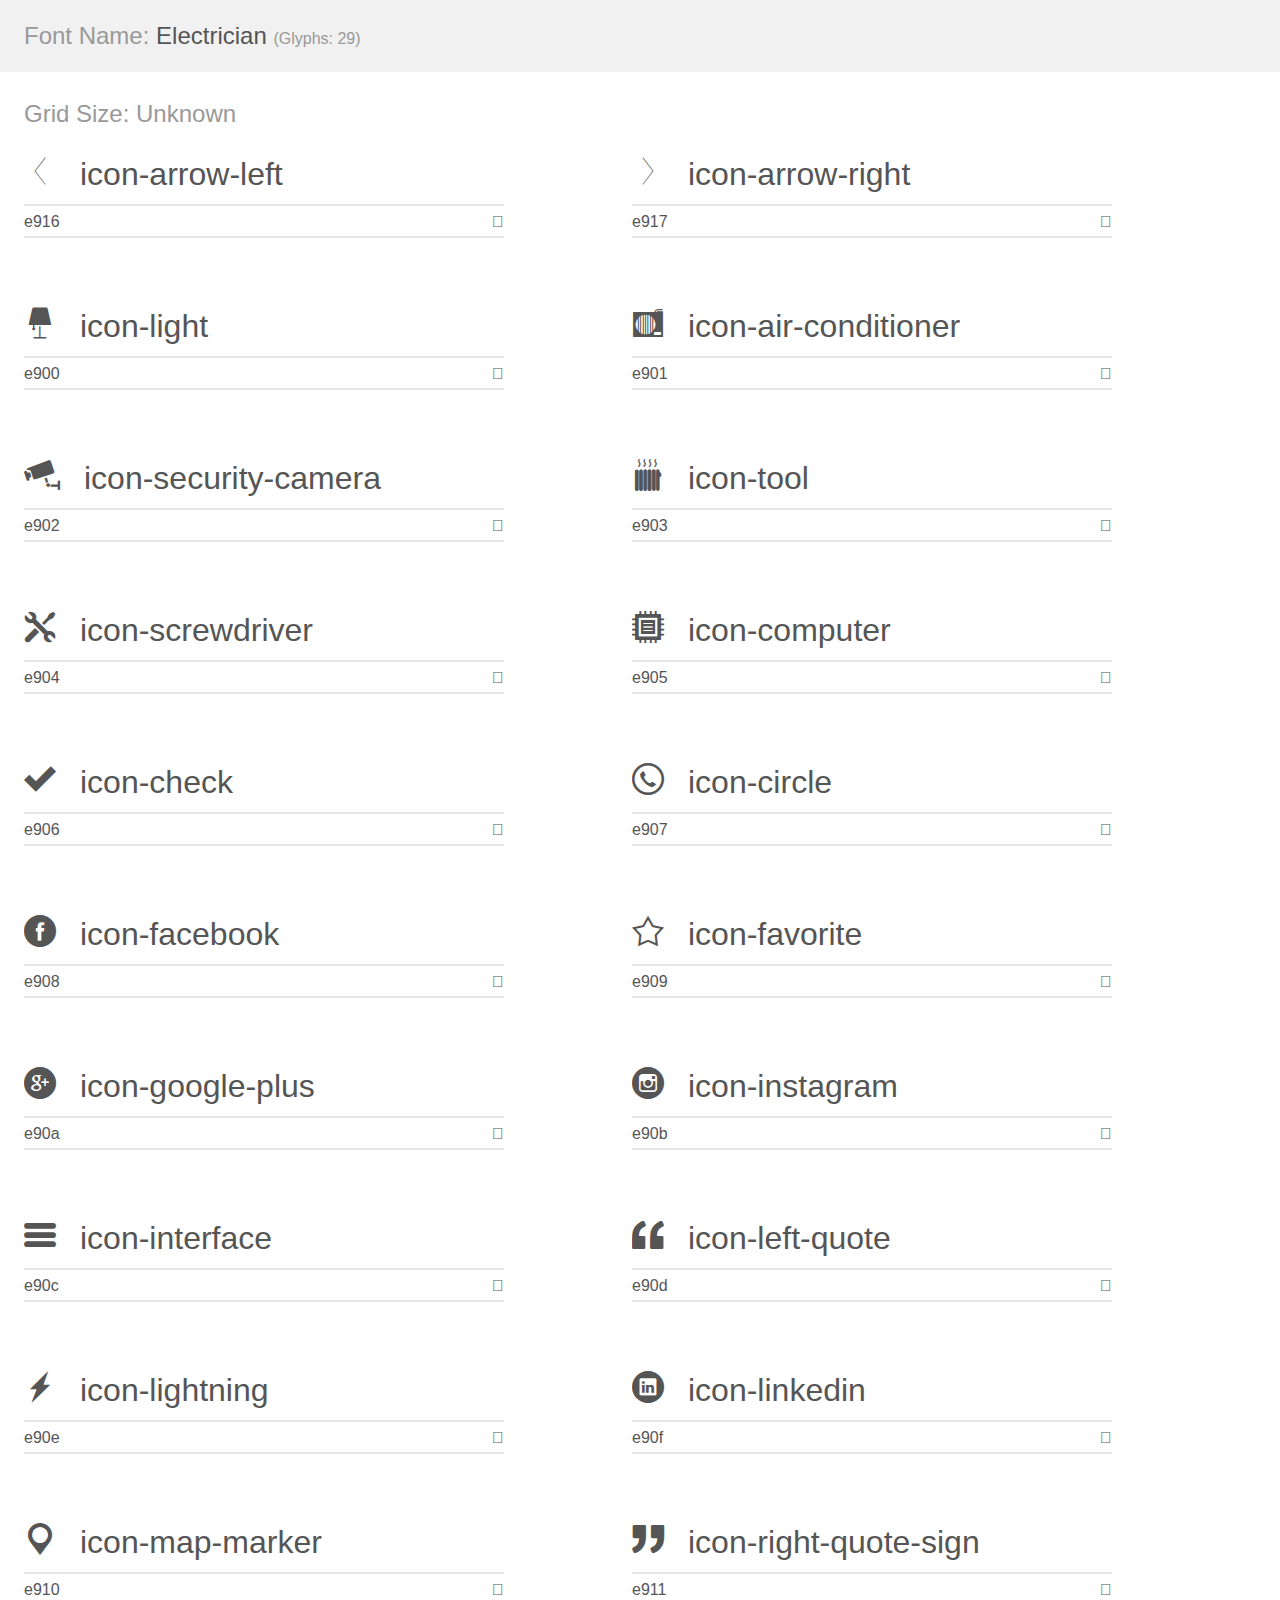
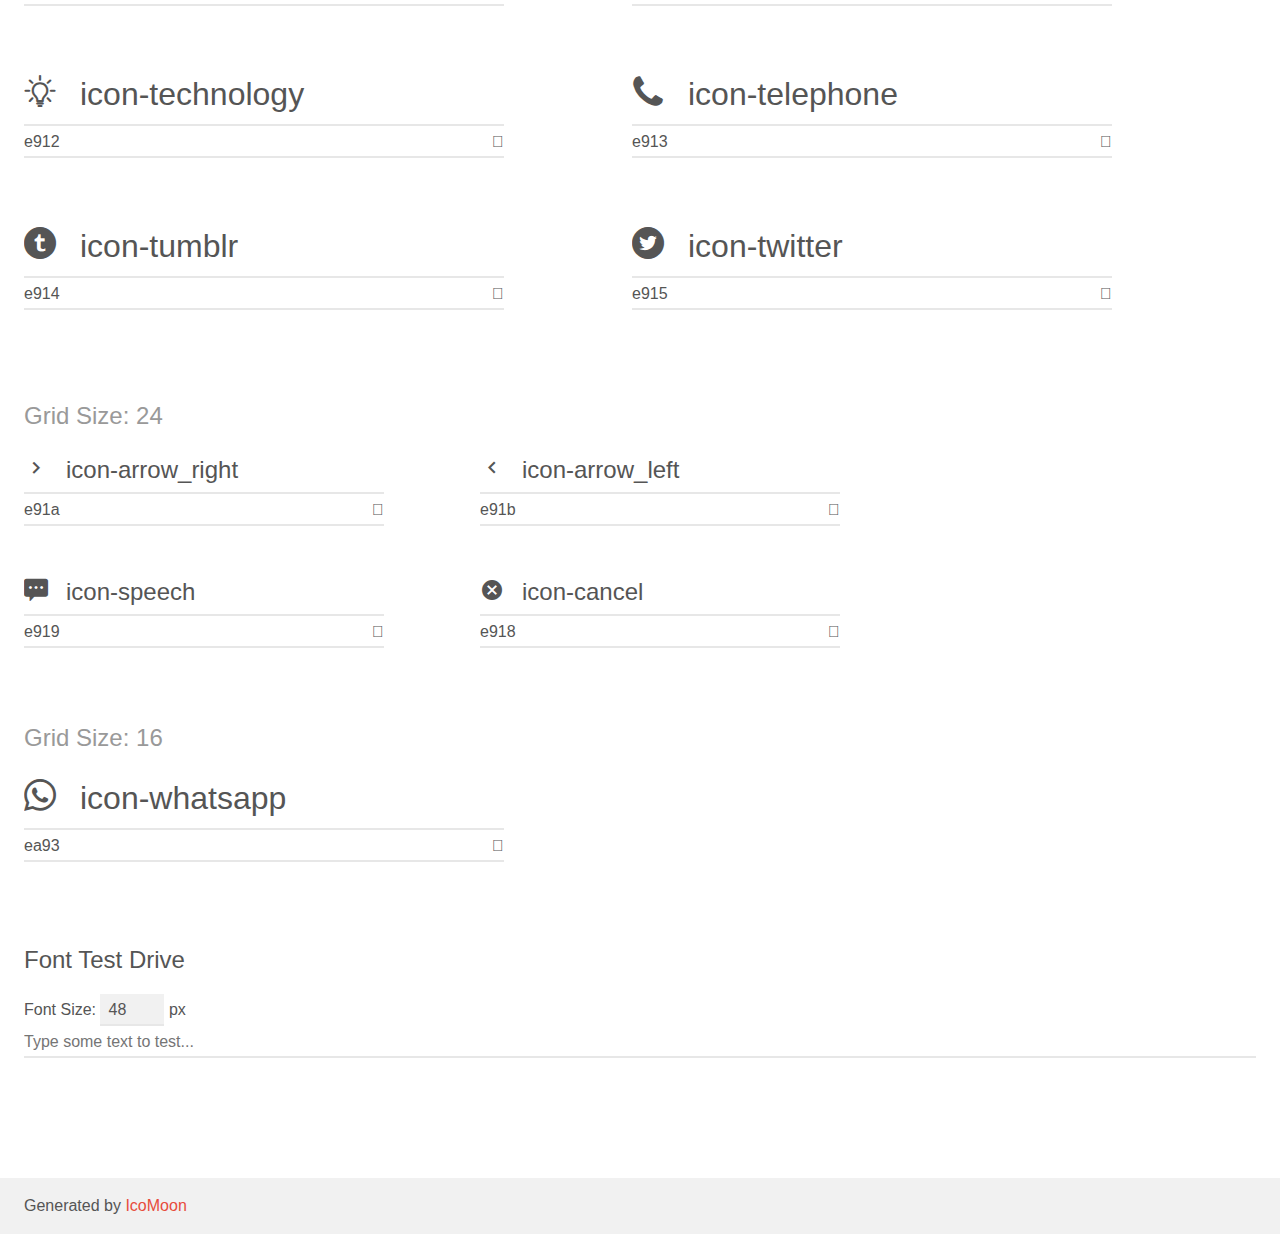
<file: httpdocs/iconfont/demo.html>
<!doctype html>
<html>
<head>
    <meta charset="utf-8">
    <title>IcoMoon Demo</title>
    <meta name="description" content="An Icon Font Generated By IcoMoon.io">
    <meta name="viewport" content="width=device-width, initial-scale=1">
    <link rel="stylesheet" href="demo-files/demo.css">
    <link rel="stylesheet" href="style.css"></head>
<body>
    <div class="bgc1 clearfix">
        <h1 class="mhmm mvm"><span class="fgc1">Font Name:</span> Electrician <small class="fgc1">(Glyphs:&nbsp;29)</small></h1>
    </div>
    <div class="clearfix mhl ptl">
        <h1 class="mvm mtn fgc1">Grid Size: Unknown</h1>
        <div class="glyph fs1">
            <div class="clearfix bshadow0 pbs">
                <span class="icon icon-arrow-left">
                
                </span>
                <span class="mls"> icon-arrow-left</span>
            </div>
            <fieldset class="fs0 size1of1 clearfix hidden-false">
                <input type="text" readonly value="e916" class="unit size1of2" />
                <input type="text" maxlength="1" readonly value="&#xe916;" class="unitRight size1of2 talign-right" />
            </fieldset>
            <div class="fs0 bshadow0 clearfix hidden-true">
                <span class="unit pvs fgc1">liga: </span>
                <input type="text" readonly value="" class="liga unitRight" />
            </div>
        </div>
        <div class="glyph fs1">
            <div class="clearfix bshadow0 pbs">
                <span class="icon icon-arrow-right">
                
                </span>
                <span class="mls"> icon-arrow-right</span>
            </div>
            <fieldset class="fs0 size1of1 clearfix hidden-false">
                <input type="text" readonly value="e917" class="unit size1of2" />
                <input type="text" maxlength="1" readonly value="&#xe917;" class="unitRight size1of2 talign-right" />
            </fieldset>
            <div class="fs0 bshadow0 clearfix hidden-true">
                <span class="unit pvs fgc1">liga: </span>
                <input type="text" readonly value="" class="liga unitRight" />
            </div>
        </div>
        <div class="glyph fs1">
            <div class="clearfix bshadow0 pbs">
                <span class="icon icon-light">
                
                </span>
                <span class="mls"> icon-light</span>
            </div>
            <fieldset class="fs0 size1of1 clearfix hidden-false">
                <input type="text" readonly value="e900" class="unit size1of2" />
                <input type="text" maxlength="1" readonly value="&#xe900;" class="unitRight size1of2 talign-right" />
            </fieldset>
            <div class="fs0 bshadow0 clearfix hidden-true">
                <span class="unit pvs fgc1">liga: </span>
                <input type="text" readonly value="" class="liga unitRight" />
            </div>
        </div>
        <div class="glyph fs1">
            <div class="clearfix bshadow0 pbs">
                <span class="icon icon-air-conditioner">
                
                </span>
                <span class="mls"> icon-air-conditioner</span>
            </div>
            <fieldset class="fs0 size1of1 clearfix hidden-false">
                <input type="text" readonly value="e901" class="unit size1of2" />
                <input type="text" maxlength="1" readonly value="&#xe901;" class="unitRight size1of2 talign-right" />
            </fieldset>
            <div class="fs0 bshadow0 clearfix hidden-true">
                <span class="unit pvs fgc1">liga: </span>
                <input type="text" readonly value="" class="liga unitRight" />
            </div>
        </div>
        <div class="glyph fs1">
            <div class="clearfix bshadow0 pbs">
                <span class="icon icon-security-camera">
                
                </span>
                <span class="mls"> icon-security-camera</span>
            </div>
            <fieldset class="fs0 size1of1 clearfix hidden-false">
                <input type="text" readonly value="e902" class="unit size1of2" />
                <input type="text" maxlength="1" readonly value="&#xe902;" class="unitRight size1of2 talign-right" />
            </fieldset>
            <div class="fs0 bshadow0 clearfix hidden-true">
                <span class="unit pvs fgc1">liga: </span>
                <input type="text" readonly value="" class="liga unitRight" />
            </div>
        </div>
        <div class="glyph fs1">
            <div class="clearfix bshadow0 pbs">
                <span class="icon icon-tool">
                
                </span>
                <span class="mls"> icon-tool</span>
            </div>
            <fieldset class="fs0 size1of1 clearfix hidden-false">
                <input type="text" readonly value="e903" class="unit size1of2" />
                <input type="text" maxlength="1" readonly value="&#xe903;" class="unitRight size1of2 talign-right" />
            </fieldset>
            <div class="fs0 bshadow0 clearfix hidden-true">
                <span class="unit pvs fgc1">liga: </span>
                <input type="text" readonly value="" class="liga unitRight" />
            </div>
        </div>
        <div class="glyph fs1">
            <div class="clearfix bshadow0 pbs">
                <span class="icon icon-screwdriver">
                
                </span>
                <span class="mls"> icon-screwdriver</span>
            </div>
            <fieldset class="fs0 size1of1 clearfix hidden-false">
                <input type="text" readonly value="e904" class="unit size1of2" />
                <input type="text" maxlength="1" readonly value="&#xe904;" class="unitRight size1of2 talign-right" />
            </fieldset>
            <div class="fs0 bshadow0 clearfix hidden-true">
                <span class="unit pvs fgc1">liga: </span>
                <input type="text" readonly value="" class="liga unitRight" />
            </div>
        </div>
        <div class="glyph fs1">
            <div class="clearfix bshadow0 pbs">
                <span class="icon icon-computer">
                
                </span>
                <span class="mls"> icon-computer</span>
            </div>
            <fieldset class="fs0 size1of1 clearfix hidden-false">
                <input type="text" readonly value="e905" class="unit size1of2" />
                <input type="text" maxlength="1" readonly value="&#xe905;" class="unitRight size1of2 talign-right" />
            </fieldset>
            <div class="fs0 bshadow0 clearfix hidden-true">
                <span class="unit pvs fgc1">liga: </span>
                <input type="text" readonly value="" class="liga unitRight" />
            </div>
        </div>
        <div class="glyph fs1">
            <div class="clearfix bshadow0 pbs">
                <span class="icon icon-check">
                
                </span>
                <span class="mls"> icon-check</span>
            </div>
            <fieldset class="fs0 size1of1 clearfix hidden-false">
                <input type="text" readonly value="e906" class="unit size1of2" />
                <input type="text" maxlength="1" readonly value="&#xe906;" class="unitRight size1of2 talign-right" />
            </fieldset>
            <div class="fs0 bshadow0 clearfix hidden-true">
                <span class="unit pvs fgc1">liga: </span>
                <input type="text" readonly value="" class="liga unitRight" />
            </div>
        </div>
        <div class="glyph fs1">
            <div class="clearfix bshadow0 pbs">
                <span class="icon icon-circle">
                
                </span>
                <span class="mls"> icon-circle</span>
            </div>
            <fieldset class="fs0 size1of1 clearfix hidden-false">
                <input type="text" readonly value="e907" class="unit size1of2" />
                <input type="text" maxlength="1" readonly value="&#xe907;" class="unitRight size1of2 talign-right" />
            </fieldset>
            <div class="fs0 bshadow0 clearfix hidden-true">
                <span class="unit pvs fgc1">liga: </span>
                <input type="text" readonly value="" class="liga unitRight" />
            </div>
        </div>
        <div class="glyph fs1">
            <div class="clearfix bshadow0 pbs">
                <span class="icon icon-facebook">
                
                </span>
                <span class="mls"> icon-facebook</span>
            </div>
            <fieldset class="fs0 size1of1 clearfix hidden-false">
                <input type="text" readonly value="e908" class="unit size1of2" />
                <input type="text" maxlength="1" readonly value="&#xe908;" class="unitRight size1of2 talign-right" />
            </fieldset>
            <div class="fs0 bshadow0 clearfix hidden-true">
                <span class="unit pvs fgc1">liga: </span>
                <input type="text" readonly value="" class="liga unitRight" />
            </div>
        </div>
        <div class="glyph fs1">
            <div class="clearfix bshadow0 pbs">
                <span class="icon icon-favorite">
                
                </span>
                <span class="mls"> icon-favorite</span>
            </div>
            <fieldset class="fs0 size1of1 clearfix hidden-false">
                <input type="text" readonly value="e909" class="unit size1of2" />
                <input type="text" maxlength="1" readonly value="&#xe909;" class="unitRight size1of2 talign-right" />
            </fieldset>
            <div class="fs0 bshadow0 clearfix hidden-true">
                <span class="unit pvs fgc1">liga: </span>
                <input type="text" readonly value="" class="liga unitRight" />
            </div>
        </div>
        <div class="glyph fs1">
            <div class="clearfix bshadow0 pbs">
                <span class="icon icon-google-plus">
                
                </span>
                <span class="mls"> icon-google-plus</span>
            </div>
            <fieldset class="fs0 size1of1 clearfix hidden-false">
                <input type="text" readonly value="e90a" class="unit size1of2" />
                <input type="text" maxlength="1" readonly value="&#xe90a;" class="unitRight size1of2 talign-right" />
            </fieldset>
            <div class="fs0 bshadow0 clearfix hidden-true">
                <span class="unit pvs fgc1">liga: </span>
                <input type="text" readonly value="" class="liga unitRight" />
            </div>
        </div>
        <div class="glyph fs1">
            <div class="clearfix bshadow0 pbs">
                <span class="icon icon-instagram">
                
                </span>
                <span class="mls"> icon-instagram</span>
            </div>
            <fieldset class="fs0 size1of1 clearfix hidden-false">
                <input type="text" readonly value="e90b" class="unit size1of2" />
                <input type="text" maxlength="1" readonly value="&#xe90b;" class="unitRight size1of2 talign-right" />
            </fieldset>
            <div class="fs0 bshadow0 clearfix hidden-true">
                <span class="unit pvs fgc1">liga: </span>
                <input type="text" readonly value="" class="liga unitRight" />
            </div>
        </div>
        <div class="glyph fs1">
            <div class="clearfix bshadow0 pbs">
                <span class="icon icon-interface">
                
                </span>
                <span class="mls"> icon-interface</span>
            </div>
            <fieldset class="fs0 size1of1 clearfix hidden-false">
                <input type="text" readonly value="e90c" class="unit size1of2" />
                <input type="text" maxlength="1" readonly value="&#xe90c;" class="unitRight size1of2 talign-right" />
            </fieldset>
            <div class="fs0 bshadow0 clearfix hidden-true">
                <span class="unit pvs fgc1">liga: </span>
                <input type="text" readonly value="" class="liga unitRight" />
            </div>
        </div>
        <div class="glyph fs1">
            <div class="clearfix bshadow0 pbs">
                <span class="icon icon-left-quote">
                
                </span>
                <span class="mls"> icon-left-quote</span>
            </div>
            <fieldset class="fs0 size1of1 clearfix hidden-false">
                <input type="text" readonly value="e90d" class="unit size1of2" />
                <input type="text" maxlength="1" readonly value="&#xe90d;" class="unitRight size1of2 talign-right" />
            </fieldset>
            <div class="fs0 bshadow0 clearfix hidden-true">
                <span class="unit pvs fgc1">liga: </span>
                <input type="text" readonly value="" class="liga unitRight" />
            </div>
        </div>
        <div class="glyph fs1">
            <div class="clearfix bshadow0 pbs">
                <span class="icon icon-lightning">
                
                </span>
                <span class="mls"> icon-lightning</span>
            </div>
            <fieldset class="fs0 size1of1 clearfix hidden-false">
                <input type="text" readonly value="e90e" class="unit size1of2" />
                <input type="text" maxlength="1" readonly value="&#xe90e;" class="unitRight size1of2 talign-right" />
            </fieldset>
            <div class="fs0 bshadow0 clearfix hidden-true">
                <span class="unit pvs fgc1">liga: </span>
                <input type="text" readonly value="" class="liga unitRight" />
            </div>
        </div>
        <div class="glyph fs1">
            <div class="clearfix bshadow0 pbs">
                <span class="icon icon-linkedin">
                
                </span>
                <span class="mls"> icon-linkedin</span>
            </div>
            <fieldset class="fs0 size1of1 clearfix hidden-false">
                <input type="text" readonly value="e90f" class="unit size1of2" />
                <input type="text" maxlength="1" readonly value="&#xe90f;" class="unitRight size1of2 talign-right" />
            </fieldset>
            <div class="fs0 bshadow0 clearfix hidden-true">
                <span class="unit pvs fgc1">liga: </span>
                <input type="text" readonly value="" class="liga unitRight" />
            </div>
        </div>
        <div class="glyph fs1">
            <div class="clearfix bshadow0 pbs">
                <span class="icon icon-map-marker">
                
                </span>
                <span class="mls"> icon-map-marker</span>
            </div>
            <fieldset class="fs0 size1of1 clearfix hidden-false">
                <input type="text" readonly value="e910" class="unit size1of2" />
                <input type="text" maxlength="1" readonly value="&#xe910;" class="unitRight size1of2 talign-right" />
            </fieldset>
            <div class="fs0 bshadow0 clearfix hidden-true">
                <span class="unit pvs fgc1">liga: </span>
                <input type="text" readonly value="" class="liga unitRight" />
            </div>
        </div>
        <div class="glyph fs1">
            <div class="clearfix bshadow0 pbs">
                <span class="icon icon-right-quote-sign">
                
                </span>
                <span class="mls"> icon-right-quote-sign</span>
            </div>
            <fieldset class="fs0 size1of1 clearfix hidden-false">
                <input type="text" readonly value="e911" class="unit size1of2" />
                <input type="text" maxlength="1" readonly value="&#xe911;" class="unitRight size1of2 talign-right" />
            </fieldset>
            <div class="fs0 bshadow0 clearfix hidden-true">
                <span class="unit pvs fgc1">liga: </span>
                <input type="text" readonly value="" class="liga unitRight" />
            </div>
        </div>
        <div class="glyph fs1">
            <div class="clearfix bshadow0 pbs">
                <span class="icon icon-technology">
                
                </span>
                <span class="mls"> icon-technology</span>
            </div>
            <fieldset class="fs0 size1of1 clearfix hidden-false">
                <input type="text" readonly value="e912" class="unit size1of2" />
                <input type="text" maxlength="1" readonly value="&#xe912;" class="unitRight size1of2 talign-right" />
            </fieldset>
            <div class="fs0 bshadow0 clearfix hidden-true">
                <span class="unit pvs fgc1">liga: </span>
                <input type="text" readonly value="" class="liga unitRight" />
            </div>
        </div>
        <div class="glyph fs1">
            <div class="clearfix bshadow0 pbs">
                <span class="icon icon-telephone">
                
                </span>
                <span class="mls"> icon-telephone</span>
            </div>
            <fieldset class="fs0 size1of1 clearfix hidden-false">
                <input type="text" readonly value="e913" class="unit size1of2" />
                <input type="text" maxlength="1" readonly value="&#xe913;" class="unitRight size1of2 talign-right" />
            </fieldset>
            <div class="fs0 bshadow0 clearfix hidden-true">
                <span class="unit pvs fgc1">liga: </span>
                <input type="text" readonly value="" class="liga unitRight" />
            </div>
        </div>
        <div class="glyph fs1">
            <div class="clearfix bshadow0 pbs">
                <span class="icon icon-tumblr">
                
                </span>
                <span class="mls"> icon-tumblr</span>
            </div>
            <fieldset class="fs0 size1of1 clearfix hidden-false">
                <input type="text" readonly value="e914" class="unit size1of2" />
                <input type="text" maxlength="1" readonly value="&#xe914;" class="unitRight size1of2 talign-right" />
            </fieldset>
            <div class="fs0 bshadow0 clearfix hidden-true">
                <span class="unit pvs fgc1">liga: </span>
                <input type="text" readonly value="" class="liga unitRight" />
            </div>
        </div>
        <div class="glyph fs1">
            <div class="clearfix bshadow0 pbs">
                <span class="icon icon-twitter">
                
                </span>
                <span class="mls"> icon-twitter</span>
            </div>
            <fieldset class="fs0 size1of1 clearfix hidden-false">
                <input type="text" readonly value="e915" class="unit size1of2" />
                <input type="text" maxlength="1" readonly value="&#xe915;" class="unitRight size1of2 talign-right" />
            </fieldset>
            <div class="fs0 bshadow0 clearfix hidden-true">
                <span class="unit pvs fgc1">liga: </span>
                <input type="text" readonly value="" class="liga unitRight" />
            </div>
        </div>
    </div>
    <div class="clearfix mhl ptl">
        <h1 class="mvm mtn fgc1">Grid Size: 24</h1>
        <div class="glyph fs2">
            <div class="clearfix bshadow0 pbs">
                <span class="icon icon-arrow_right">
                
                </span>
                <span class="mls"> icon-arrow_right</span>
            </div>
            <fieldset class="fs0 size1of1 clearfix hidden-false">
                <input type="text" readonly value="e91a" class="unit size1of2" />
                <input type="text" maxlength="1" readonly value="&#xe91a;" class="unitRight size1of2 talign-right" />
            </fieldset>
            <div class="fs0 bshadow0 clearfix hidden-true">
                <span class="unit pvs fgc1">liga: </span>
                <input type="text" readonly value="" class="liga unitRight" />
            </div>
        </div>
        <div class="glyph fs2">
            <div class="clearfix bshadow0 pbs">
                <span class="icon icon-arrow_left">
                
                </span>
                <span class="mls"> icon-arrow_left</span>
            </div>
            <fieldset class="fs0 size1of1 clearfix hidden-false">
                <input type="text" readonly value="e91b" class="unit size1of2" />
                <input type="text" maxlength="1" readonly value="&#xe91b;" class="unitRight size1of2 talign-right" />
            </fieldset>
            <div class="fs0 bshadow0 clearfix hidden-true">
                <span class="unit pvs fgc1">liga: </span>
                <input type="text" readonly value="" class="liga unitRight" />
            </div>
        </div>
        <div class="glyph fs2">
            <div class="clearfix bshadow0 pbs">
                <span class="icon icon-speech">
                
                </span>
                <span class="mls"> icon-speech</span>
            </div>
            <fieldset class="fs0 size1of1 clearfix hidden-false">
                <input type="text" readonly value="e919" class="unit size1of2" />
                <input type="text" maxlength="1" readonly value="&#xe919;" class="unitRight size1of2 talign-right" />
            </fieldset>
            <div class="fs0 bshadow0 clearfix hidden-true">
                <span class="unit pvs fgc1">liga: </span>
                <input type="text" readonly value="" class="liga unitRight" />
            </div>
        </div>
        <div class="glyph fs2">
            <div class="clearfix bshadow0 pbs">
                <span class="icon icon-cancel">
                
                </span>
                <span class="mls"> icon-cancel</span>
            </div>
            <fieldset class="fs0 size1of1 clearfix hidden-false">
                <input type="text" readonly value="e918" class="unit size1of2" />
                <input type="text" maxlength="1" readonly value="&#xe918;" class="unitRight size1of2 talign-right" />
            </fieldset>
            <div class="fs0 bshadow0 clearfix hidden-true">
                <span class="unit pvs fgc1">liga: </span>
                <input type="text" readonly value="" class="liga unitRight" />
            </div>
        </div>
    </div>
    <div class="clearfix mhl ptl">
        <h1 class="mvm mtn fgc1">Grid Size: 16</h1>
        <div class="glyph fs3">
            <div class="clearfix bshadow0 pbs">
                <span class="icon icon-whatsapp">
                
                </span>
                <span class="mls"> icon-whatsapp</span>
            </div>
            <fieldset class="fs0 size1of1 clearfix hidden-false">
                <input type="text" readonly value="ea93" class="unit size1of2" />
                <input type="text" maxlength="1" readonly value="&#xea93;" class="unitRight size1of2 talign-right" />
            </fieldset>
            <div class="fs0 bshadow0 clearfix hidden-true">
                <span class="unit pvs fgc1">liga: </span>
                <input type="text" readonly value="whatsapp, brand13" class="liga unitRight" />
            </div>
        </div>
    </div>

    <!--[if gt IE 8]><!-->
    <div class="mhl clearfix mbl">
        <h1>Font Test Drive</h1>
        <label>
            Font Size: <input id="fontSize" type="number" class="textbox0 mbm"
            min="8" value="48" />
            px
        </label>
        <input id="testText" type="text" class="phl size1of1 mvl"
        placeholder="Type some text to test..." value=""/>
        <div id="testDrive" class="icon">&nbsp;
        </div>
    </div>
    <!--<![endif]-->
    <div class="bgc1 clearfix">
        <p class="mhl">Generated by <a href="https://icomoon.io/app">IcoMoon</a></p>
    </div>

    <script src="demo-files/demo.js"></script>
</body>
</html>
</file>
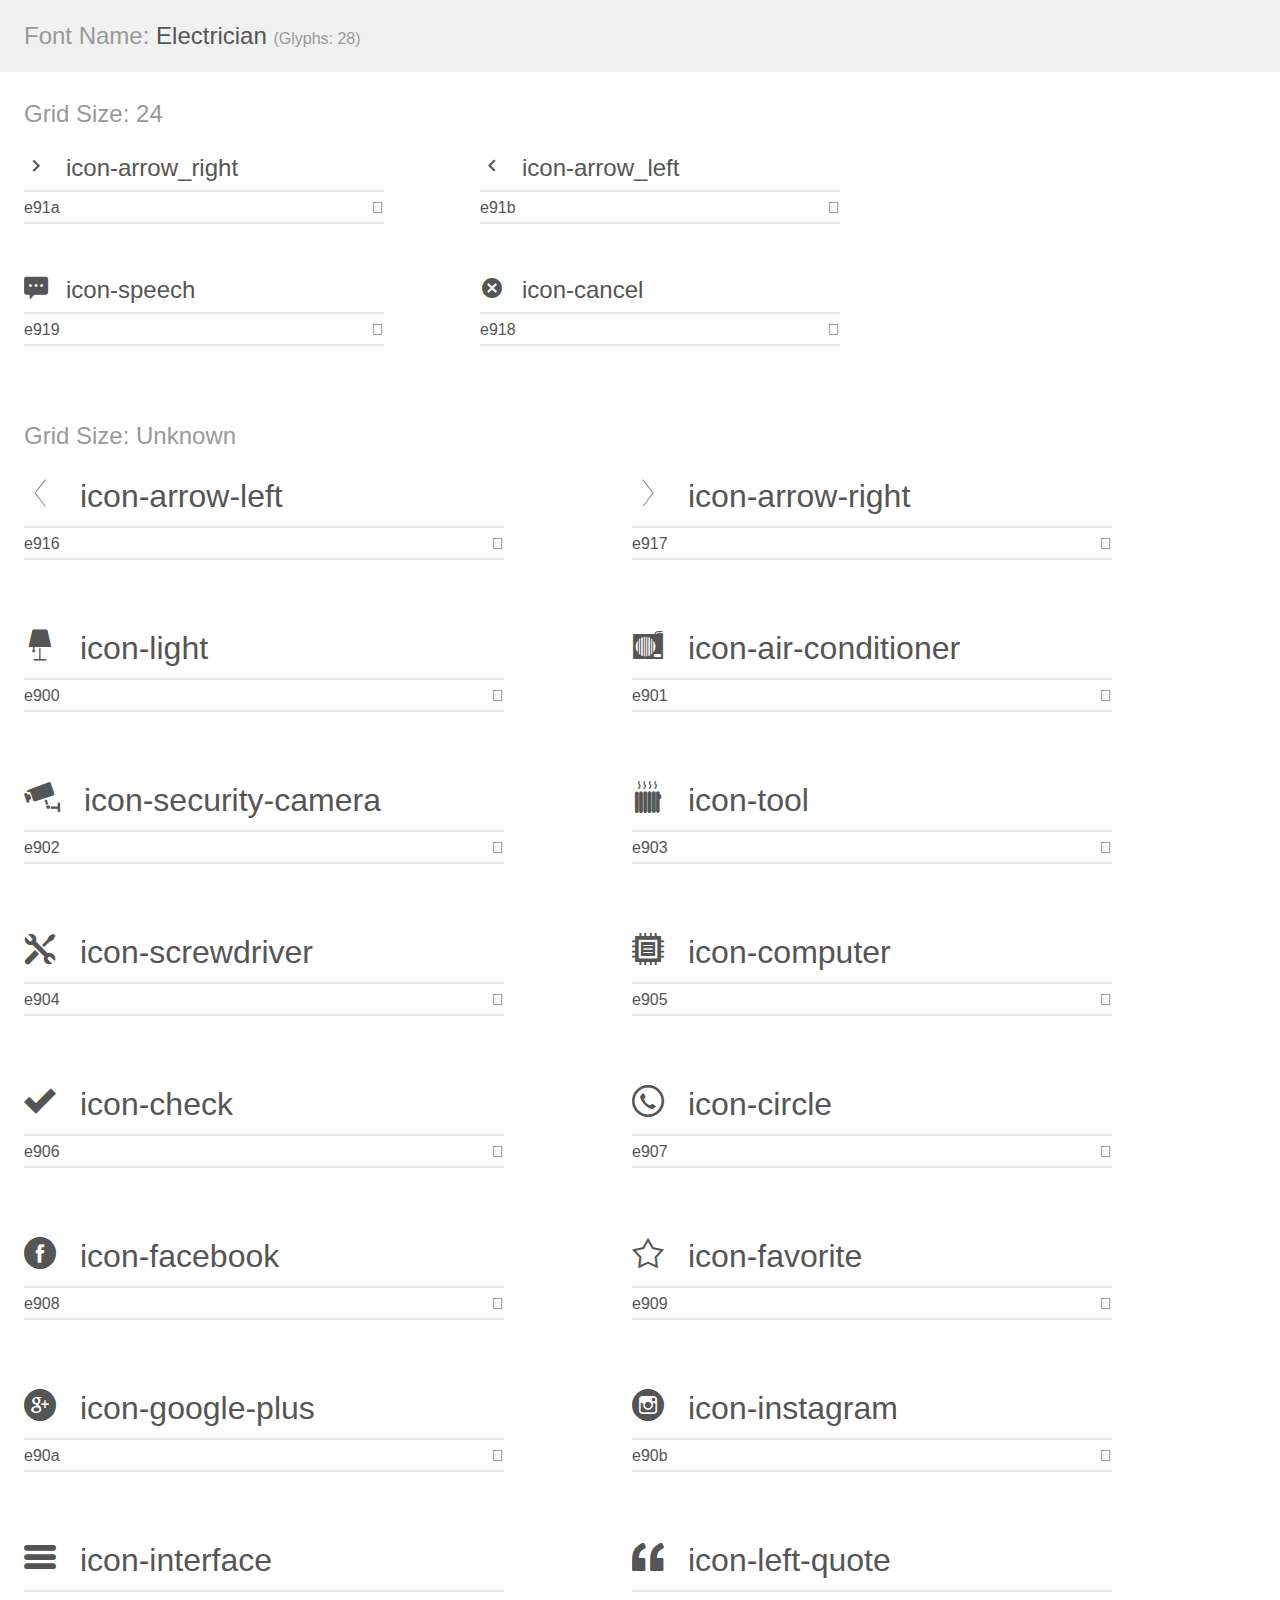
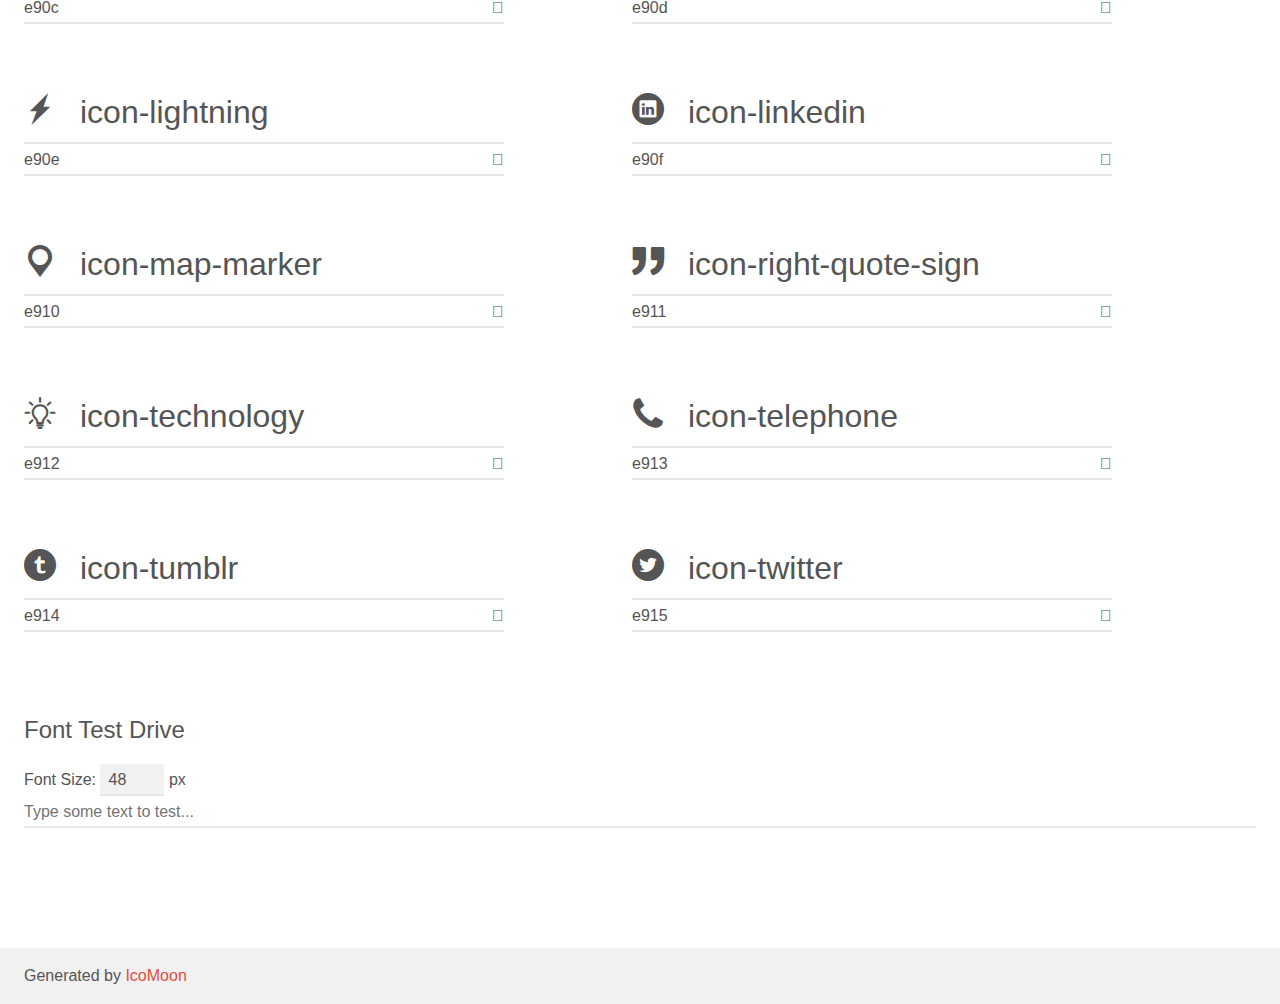
<file: httpdocs/iconfont/oold/demo.html>
<!doctype html>
<html>
<head>
    <meta charset="utf-8">
    <title>IcoMoon Demo</title>
    <meta name="description" content="An Icon Font Generated By IcoMoon.io">
    <meta name="viewport" content="width=device-width, initial-scale=1">
    <link rel="stylesheet" href="demo-files/demo.css">
    <link rel="stylesheet" href="style.css"></head>
<body>
    <div class="bgc1 clearfix">
        <h1 class="mhmm mvm"><span class="fgc1">Font Name:</span> Electrician <small class="fgc1">(Glyphs:&nbsp;28)</small></h1>
    </div>
    <div class="clearfix mhl ptl">
        <h1 class="mvm mtn fgc1">Grid Size: 24</h1>
        <div class="glyph fs1">
            <div class="clearfix bshadow0 pbs">
                <span class="icon-arrow_right">
                
                </span>
                <span class="mls"> icon-arrow_right</span>
            </div>
            <fieldset class="fs0 size1of1 clearfix hidden-false">
                <input type="text" readonly value="e91a" class="unit size1of2" />
                <input type="text" maxlength="1" readonly value="&#xe91a;" class="unitRight size1of2 talign-right" />
            </fieldset>
            <div class="fs0 bshadow0 clearfix hidden-true">
                <span class="unit pvs fgc1">liga: </span>
                <input type="text" readonly value="" class="liga unitRight" />
            </div>
        </div>
        <div class="glyph fs1">
            <div class="clearfix bshadow0 pbs">
                <span class="icon-arrow_left">
                
                </span>
                <span class="mls"> icon-arrow_left</span>
            </div>
            <fieldset class="fs0 size1of1 clearfix hidden-false">
                <input type="text" readonly value="e91b" class="unit size1of2" />
                <input type="text" maxlength="1" readonly value="&#xe91b;" class="unitRight size1of2 talign-right" />
            </fieldset>
            <div class="fs0 bshadow0 clearfix hidden-true">
                <span class="unit pvs fgc1">liga: </span>
                <input type="text" readonly value="" class="liga unitRight" />
            </div>
        </div>
        <div class="glyph fs1">
            <div class="clearfix bshadow0 pbs">
                <span class="icon-speech">
                
                </span>
                <span class="mls"> icon-speech</span>
            </div>
            <fieldset class="fs0 size1of1 clearfix hidden-false">
                <input type="text" readonly value="e919" class="unit size1of2" />
                <input type="text" maxlength="1" readonly value="&#xe919;" class="unitRight size1of2 talign-right" />
            </fieldset>
            <div class="fs0 bshadow0 clearfix hidden-true">
                <span class="unit pvs fgc1">liga: </span>
                <input type="text" readonly value="" class="liga unitRight" />
            </div>
        </div>
        <div class="glyph fs1">
            <div class="clearfix bshadow0 pbs">
                <span class="icon-cancel">
                
                </span>
                <span class="mls"> icon-cancel</span>
            </div>
            <fieldset class="fs0 size1of1 clearfix hidden-false">
                <input type="text" readonly value="e918" class="unit size1of2" />
                <input type="text" maxlength="1" readonly value="&#xe918;" class="unitRight size1of2 talign-right" />
            </fieldset>
            <div class="fs0 bshadow0 clearfix hidden-true">
                <span class="unit pvs fgc1">liga: </span>
                <input type="text" readonly value="" class="liga unitRight" />
            </div>
        </div>
  </div>
    <div class="clearfix mhl ptl">
        <h1 class="mvm mtn fgc1">Grid Size: Unknown</h1>
        <div class="glyph fs2">
            <div class="clearfix bshadow0 pbs">
                <span class="icon-arrow-left">
                
                </span>
                <span class="mls"> icon-arrow-left</span>
            </div>
            <fieldset class="fs0 size1of1 clearfix hidden-false">
                <input type="text" readonly value="e916" class="unit size1of2" />
                <input type="text" maxlength="1" readonly value="&#xe916;" class="unitRight size1of2 talign-right" />
            </fieldset>
            <div class="fs0 bshadow0 clearfix hidden-true">
                <span class="unit pvs fgc1">liga: </span>
                <input type="text" readonly value="" class="liga unitRight" />
            </div>
        </div>
        <div class="glyph fs2">
            <div class="clearfix bshadow0 pbs">
                <span class="icon-arrow-right">
                
                </span>
                <span class="mls"> icon-arrow-right</span>
            </div>
            <fieldset class="fs0 size1of1 clearfix hidden-false">
                <input type="text" readonly value="e917" class="unit size1of2" />
                <input type="text" maxlength="1" readonly value="&#xe917;" class="unitRight size1of2 talign-right" />
            </fieldset>
            <div class="fs0 bshadow0 clearfix hidden-true">
                <span class="unit pvs fgc1">liga: </span>
                <input type="text" readonly value="" class="liga unitRight" />
            </div>
        </div>
        <div class="glyph fs2">
            <div class="clearfix bshadow0 pbs">
                <span class="icon-light">
                
                </span>
                <span class="mls"> icon-light</span>
            </div>
            <fieldset class="fs0 size1of1 clearfix hidden-false">
                <input type="text" readonly value="e900" class="unit size1of2" />
                <input type="text" maxlength="1" readonly value="&#xe900;" class="unitRight size1of2 talign-right" />
            </fieldset>
            <div class="fs0 bshadow0 clearfix hidden-true">
                <span class="unit pvs fgc1">liga: </span>
                <input type="text" readonly value="" class="liga unitRight" />
            </div>
        </div>
        <div class="glyph fs2">
            <div class="clearfix bshadow0 pbs">
                <span class="icon-air-conditioner">
                
                </span>
                <span class="mls"> icon-air-conditioner</span>
            </div>
            <fieldset class="fs0 size1of1 clearfix hidden-false">
                <input type="text" readonly value="e901" class="unit size1of2" />
                <input type="text" maxlength="1" readonly value="&#xe901;" class="unitRight size1of2 talign-right" />
            </fieldset>
            <div class="fs0 bshadow0 clearfix hidden-true">
                <span class="unit pvs fgc1">liga: </span>
                <input type="text" readonly value="" class="liga unitRight" />
            </div>
        </div>
        <div class="glyph fs2">
            <div class="clearfix bshadow0 pbs">
                <span class="icon-security-camera">
                
                </span>
                <span class="mls"> icon-security-camera</span>
            </div>
            <fieldset class="fs0 size1of1 clearfix hidden-false">
                <input type="text" readonly value="e902" class="unit size1of2" />
                <input type="text" maxlength="1" readonly value="&#xe902;" class="unitRight size1of2 talign-right" />
            </fieldset>
            <div class="fs0 bshadow0 clearfix hidden-true">
                <span class="unit pvs fgc1">liga: </span>
                <input type="text" readonly value="" class="liga unitRight" />
            </div>
        </div>
        <div class="glyph fs2">
            <div class="clearfix bshadow0 pbs">
                <span class="icon-tool">
                
                </span>
                <span class="mls"> icon-tool</span>
            </div>
            <fieldset class="fs0 size1of1 clearfix hidden-false">
                <input type="text" readonly value="e903" class="unit size1of2" />
                <input type="text" maxlength="1" readonly value="&#xe903;" class="unitRight size1of2 talign-right" />
            </fieldset>
            <div class="fs0 bshadow0 clearfix hidden-true">
                <span class="unit pvs fgc1">liga: </span>
                <input type="text" readonly value="" class="liga unitRight" />
            </div>
        </div>
        <div class="glyph fs2">
            <div class="clearfix bshadow0 pbs">
                <span class="icon-screwdriver">
                
                </span>
                <span class="mls"> icon-screwdriver</span>
            </div>
            <fieldset class="fs0 size1of1 clearfix hidden-false">
                <input type="text" readonly value="e904" class="unit size1of2" />
                <input type="text" maxlength="1" readonly value="&#xe904;" class="unitRight size1of2 talign-right" />
            </fieldset>
            <div class="fs0 bshadow0 clearfix hidden-true">
                <span class="unit pvs fgc1">liga: </span>
                <input type="text" readonly value="" class="liga unitRight" />
            </div>
        </div>
        <div class="glyph fs2">
            <div class="clearfix bshadow0 pbs">
                <span class="icon-computer">
                
                </span>
                <span class="mls"> icon-computer</span>
            </div>
            <fieldset class="fs0 size1of1 clearfix hidden-false">
                <input type="text" readonly value="e905" class="unit size1of2" />
                <input type="text" maxlength="1" readonly value="&#xe905;" class="unitRight size1of2 talign-right" />
            </fieldset>
            <div class="fs0 bshadow0 clearfix hidden-true">
                <span class="unit pvs fgc1">liga: </span>
                <input type="text" readonly value="" class="liga unitRight" />
            </div>
        </div>
        <div class="glyph fs2">
            <div class="clearfix bshadow0 pbs">
                <span class="icon-check">
                
                </span>
                <span class="mls"> icon-check</span>
            </div>
            <fieldset class="fs0 size1of1 clearfix hidden-false">
                <input type="text" readonly value="e906" class="unit size1of2" />
                <input type="text" maxlength="1" readonly value="&#xe906;" class="unitRight size1of2 talign-right" />
            </fieldset>
            <div class="fs0 bshadow0 clearfix hidden-true">
                <span class="unit pvs fgc1">liga: </span>
                <input type="text" readonly value="" class="liga unitRight" />
            </div>
        </div>
        <div class="glyph fs2">
            <div class="clearfix bshadow0 pbs">
                <span class="icon-circle">
                
                </span>
                <span class="mls"> icon-circle</span>
            </div>
            <fieldset class="fs0 size1of1 clearfix hidden-false">
                <input type="text" readonly value="e907" class="unit size1of2" />
                <input type="text" maxlength="1" readonly value="&#xe907;" class="unitRight size1of2 talign-right" />
            </fieldset>
            <div class="fs0 bshadow0 clearfix hidden-true">
                <span class="unit pvs fgc1">liga: </span>
                <input type="text" readonly value="" class="liga unitRight" />
            </div>
        </div>
        <div class="glyph fs2">
            <div class="clearfix bshadow0 pbs">
                <span class="icon-facebook">
                
                </span>
                <span class="mls"> icon-facebook</span>
            </div>
            <fieldset class="fs0 size1of1 clearfix hidden-false">
                <input type="text" readonly value="e908" class="unit size1of2" />
                <input type="text" maxlength="1" readonly value="&#xe908;" class="unitRight size1of2 talign-right" />
            </fieldset>
            <div class="fs0 bshadow0 clearfix hidden-true">
                <span class="unit pvs fgc1">liga: </span>
                <input type="text" readonly value="" class="liga unitRight" />
            </div>
        </div>
        <div class="glyph fs2">
            <div class="clearfix bshadow0 pbs">
                <span class="icon-favorite">
                
                </span>
                <span class="mls"> icon-favorite</span>
            </div>
            <fieldset class="fs0 size1of1 clearfix hidden-false">
                <input type="text" readonly value="e909" class="unit size1of2" />
                <input type="text" maxlength="1" readonly value="&#xe909;" class="unitRight size1of2 talign-right" />
            </fieldset>
            <div class="fs0 bshadow0 clearfix hidden-true">
                <span class="unit pvs fgc1">liga: </span>
                <input type="text" readonly value="" class="liga unitRight" />
            </div>
        </div>
        <div class="glyph fs2">
            <div class="clearfix bshadow0 pbs">
                <span class="icon-google-plus">
                
                </span>
                <span class="mls"> icon-google-plus</span>
            </div>
            <fieldset class="fs0 size1of1 clearfix hidden-false">
                <input type="text" readonly value="e90a" class="unit size1of2" />
                <input type="text" maxlength="1" readonly value="&#xe90a;" class="unitRight size1of2 talign-right" />
            </fieldset>
            <div class="fs0 bshadow0 clearfix hidden-true">
                <span class="unit pvs fgc1">liga: </span>
                <input type="text" readonly value="" class="liga unitRight" />
            </div>
        </div>
        <div class="glyph fs2">
            <div class="clearfix bshadow0 pbs">
                <span class="icon-instagram">
                
                </span>
                <span class="mls"> icon-instagram</span>
            </div>
            <fieldset class="fs0 size1of1 clearfix hidden-false">
                <input type="text" readonly value="e90b" class="unit size1of2" />
                <input type="text" maxlength="1" readonly value="&#xe90b;" class="unitRight size1of2 talign-right" />
            </fieldset>
            <div class="fs0 bshadow0 clearfix hidden-true">
                <span class="unit pvs fgc1">liga: </span>
                <input type="text" readonly value="" class="liga unitRight" />
            </div>
        </div>
        <div class="glyph fs2">
            <div class="clearfix bshadow0 pbs">
                <span class="icon-interface">
                
                </span>
                <span class="mls"> icon-interface</span>
            </div>
            <fieldset class="fs0 size1of1 clearfix hidden-false">
                <input type="text" readonly value="e90c" class="unit size1of2" />
                <input type="text" maxlength="1" readonly value="&#xe90c;" class="unitRight size1of2 talign-right" />
            </fieldset>
            <div class="fs0 bshadow0 clearfix hidden-true">
                <span class="unit pvs fgc1">liga: </span>
                <input type="text" readonly value="" class="liga unitRight" />
            </div>
        </div>
        <div class="glyph fs2">
            <div class="clearfix bshadow0 pbs">
                <span class="icon-left-quote">
                
                </span>
                <span class="mls"> icon-left-quote</span>
            </div>
            <fieldset class="fs0 size1of1 clearfix hidden-false">
                <input type="text" readonly value="e90d" class="unit size1of2" />
                <input type="text" maxlength="1" readonly value="&#xe90d;" class="unitRight size1of2 talign-right" />
            </fieldset>
            <div class="fs0 bshadow0 clearfix hidden-true">
                <span class="unit pvs fgc1">liga: </span>
                <input type="text" readonly value="" class="liga unitRight" />
            </div>
        </div>
        <div class="glyph fs2">
            <div class="clearfix bshadow0 pbs">
                <span class="icon-lightning">
                
                </span>
                <span class="mls"> icon-lightning</span>
            </div>
            <fieldset class="fs0 size1of1 clearfix hidden-false">
                <input type="text" readonly value="e90e" class="unit size1of2" />
                <input type="text" maxlength="1" readonly value="&#xe90e;" class="unitRight size1of2 talign-right" />
            </fieldset>
            <div class="fs0 bshadow0 clearfix hidden-true">
                <span class="unit pvs fgc1">liga: </span>
                <input type="text" readonly value="" class="liga unitRight" />
            </div>
        </div>
        <div class="glyph fs2">
            <div class="clearfix bshadow0 pbs">
                <span class="icon-linkedin">
                
                </span>
                <span class="mls"> icon-linkedin</span>
            </div>
            <fieldset class="fs0 size1of1 clearfix hidden-false">
                <input type="text" readonly value="e90f" class="unit size1of2" />
                <input type="text" maxlength="1" readonly value="&#xe90f;" class="unitRight size1of2 talign-right" />
            </fieldset>
            <div class="fs0 bshadow0 clearfix hidden-true">
                <span class="unit pvs fgc1">liga: </span>
                <input type="text" readonly value="" class="liga unitRight" />
            </div>
        </div>
        <div class="glyph fs2">
            <div class="clearfix bshadow0 pbs">
                <span class="icon-map-marker">
                
                </span>
                <span class="mls"> icon-map-marker</span>
            </div>
            <fieldset class="fs0 size1of1 clearfix hidden-false">
                <input type="text" readonly value="e910" class="unit size1of2" />
                <input type="text" maxlength="1" readonly value="&#xe910;" class="unitRight size1of2 talign-right" />
            </fieldset>
            <div class="fs0 bshadow0 clearfix hidden-true">
                <span class="unit pvs fgc1">liga: </span>
                <input type="text" readonly value="" class="liga unitRight" />
            </div>
        </div>
        <div class="glyph fs2">
            <div class="clearfix bshadow0 pbs">
                <span class="icon-right-quote-sign">
                
                </span>
                <span class="mls"> icon-right-quote-sign</span>
            </div>
            <fieldset class="fs0 size1of1 clearfix hidden-false">
                <input type="text" readonly value="e911" class="unit size1of2" />
                <input type="text" maxlength="1" readonly value="&#xe911;" class="unitRight size1of2 talign-right" />
            </fieldset>
            <div class="fs0 bshadow0 clearfix hidden-true">
                <span class="unit pvs fgc1">liga: </span>
                <input type="text" readonly value="" class="liga unitRight" />
            </div>
        </div>
        <div class="glyph fs2">
            <div class="clearfix bshadow0 pbs">
                <span class="icon-technology">
                
                </span>
                <span class="mls"> icon-technology</span>
            </div>
            <fieldset class="fs0 size1of1 clearfix hidden-false">
                <input type="text" readonly value="e912" class="unit size1of2" />
                <input type="text" maxlength="1" readonly value="&#xe912;" class="unitRight size1of2 talign-right" />
            </fieldset>
            <div class="fs0 bshadow0 clearfix hidden-true">
                <span class="unit pvs fgc1">liga: </span>
                <input type="text" readonly value="" class="liga unitRight" />
            </div>
        </div>
        <div class="glyph fs2">
            <div class="clearfix bshadow0 pbs">
                <span class="icon-telephone">
                
                </span>
                <span class="mls"> icon-telephone</span>
            </div>
            <fieldset class="fs0 size1of1 clearfix hidden-false">
                <input type="text" readonly value="e913" class="unit size1of2" />
                <input type="text" maxlength="1" readonly value="&#xe913;" class="unitRight size1of2 talign-right" />
            </fieldset>
            <div class="fs0 bshadow0 clearfix hidden-true">
                <span class="unit pvs fgc1">liga: </span>
                <input type="text" readonly value="" class="liga unitRight" />
            </div>
        </div>
        <div class="glyph fs2">
            <div class="clearfix bshadow0 pbs">
                <span class="icon-tumblr">
                
                </span>
                <span class="mls"> icon-tumblr</span>
            </div>
            <fieldset class="fs0 size1of1 clearfix hidden-false">
                <input type="text" readonly value="e914" class="unit size1of2" />
                <input type="text" maxlength="1" readonly value="&#xe914;" class="unitRight size1of2 talign-right" />
            </fieldset>
            <div class="fs0 bshadow0 clearfix hidden-true">
                <span class="unit pvs fgc1">liga: </span>
                <input type="text" readonly value="" class="liga unitRight" />
            </div>
        </div>
        <div class="glyph fs2">
            <div class="clearfix bshadow0 pbs">
                <span class="icon-twitter">
                
                </span>
                <span class="mls"> icon-twitter</span>
            </div>
            <fieldset class="fs0 size1of1 clearfix hidden-false">
                <input type="text" readonly value="e915" class="unit size1of2" />
                <input type="text" maxlength="1" readonly value="&#xe915;" class="unitRight size1of2 talign-right" />
            </fieldset>
            <div class="fs0 bshadow0 clearfix hidden-true">
                <span class="unit pvs fgc1">liga: </span>
                <input type="text" readonly value="" class="liga unitRight" />
            </div>
        </div>
  </div>

    <!--[if gt IE 8]><!-->
    <div class="mhl clearfix mbl">
        <h1>Font Test Drive</h1>
        <label>
            Font Size: <input id="fontSize" type="number" class="textbox0 mbm"
            min="8" value="48" />
            px
        </label>
        <input id="testText" type="text" class="phl size1of1 mvl"
        placeholder="Type some text to test..." value=""/>
        </label>
        <div id="testDrive" class="icon-">&nbsp;
        </div>
    </div>
    <!--<![endif]-->
    <div class="bgc1 clearfix">
        <p class="mhl">Generated by <a href="https://icomoon.io/app">IcoMoon</a></p>
    </div>

    <script src="demo-files/demo.js"></script>
</body>
</html>
</file>
<file: httpdocs/iconfont/demo-files/demo.css>
body {
  padding: 0;
  margin: 0;
  font-family: sans-serif;
  font-size: 1em;
  line-height: 1.5;
  color: #555;
  background: #fff;
}
h1 {
  font-size: 1.5em;
  font-weight: normal;
}
small {
  font-size: .66666667em;
}
a {
  color: #e74c3c;
  text-decoration: none;
}
a:hover, a:focus {
  box-shadow: 0 1px #e74c3c;
}
.bshadow0, input {
  box-shadow: inset 0 -2px #e7e7e7;
}
input:hover {
  box-shadow: inset 0 -2px #ccc;
}
input, fieldset {
  font-family: sans-serif;
  font-size: 1em;
  margin: 0;
  padding: 0;
  border: 0;
}
input {
  color: inherit;
  line-height: 1.5;
  height: 1.5em;
  padding: .25em 0;
}
input:focus {
  outline: none;
  box-shadow: inset 0 -2px #449fdb;
}
.glyph {
  font-size: 16px;
  width: 15em;
  padding-bottom: 1em;
  margin-right: 4em;
  margin-bottom: 1em;
  float: left;
  overflow: hidden;
}
.liga {
  width: 80%;
  width: calc(100% - 2.5em);
}
.talign-right {
  text-align: right;
}
.talign-center {
  text-align: center;
}
.bgc1 {
  background: #f1f1f1;
}
.fgc1 {
  color: #999;
}
.fgc0 {
  color: #000;
}
p {
  margin-top: 1em;
  margin-bottom: 1em;
}
.mvm {
  margin-top: .75em;
  margin-bottom: .75em;
}
.mtn {
  margin-top: 0;
}
.mtl, .mal {
  margin-top: 1.5em;
}
.mbl, .mal {
  margin-bottom: 1.5em;
}
.mal, .mhl {
  margin-left: 1.5em;
  margin-right: 1.5em;
}
.mhmm {
  margin-left: 1em;
  margin-right: 1em;
}
.mls {
  margin-left: .25em;
}
.ptl {
  padding-top: 1.5em;
}
.pbs, .pvs {
  padding-bottom: .25em;
}
.pvs, .pts {
  padding-top: .25em;
}
.unit {
  float: left;
}
.unitRight {
  float: right;
}
.size1of2 {
  width: 50%;
}
.size1of1 {
  width: 100%;
}
.clearfix:before, .clearfix:after {
  content: " ";
  display: table;
}
.clearfix:after {
  clear: both;
}
.hidden-true {
  display: none;
}
.textbox0 {
  width: 3em;
  background: #f1f1f1;
  padding: .25em .5em;
  line-height: 1.5;
  height: 1.5em;
}
#testDrive {
  display: block;
  padding-top: 24px;
  line-height: 1.5;
}
.fs0 {
  font-size: 16px;
}
.fs1 {
  font-size: 32px;
}
.fs2 {
  font-size: 24px;
}
.fs3 {
  font-size: 32px;
}
</file>
<file: httpdocs/iconfont/style.css>
@font-face {
  font-family: 'Electrician';
  src:  url('fonts/Electrician.eot?bk4wcw');
  src:  url('fonts/Electrician.eot?bk4wcw#iefix') format('embedded-opentype'),
    url('fonts/Electrician.ttf?bk4wcw') format('truetype'),
    url('fonts/Electrician.woff?bk4wcw') format('woff'),
    url('fonts/Electrician.svg?bk4wcw#Electrician') format('svg');
  font-weight: normal;
  font-style: normal;
}

.icon {
  /* use !important to prevent issues with browser extensions that change fonts */
  font-family: 'Electrician' !important;
  speak: none;
  font-style: normal;
  font-weight: normal;
  font-variant: normal;
  text-transform: none;
  line-height: 1;

  /* Better Font Rendering =========== */
  -webkit-font-smoothing: antialiased;
  -moz-osx-font-smoothing: grayscale;
}

.icon-arrow-left:before {
  content: "\e916";
}
.icon-arrow-right:before {
  content: "\e917";
}
.icon-light:before {
  content: "\e900";
}
.icon-air-conditioner:before {
  content: "\e901";
}
.icon-security-camera:before {
  content: "\e902";
}
.icon-tool:before {
  content: "\e903";
}
.icon-screwdriver:before {
  content: "\e904";
}
.icon-computer:before {
  content: "\e905";
}
.icon-check:before {
  content: "\e906";
}
.icon-circle:before {
  content: "\e907";
}
.icon-facebook:before {
  content: "\e908";
}
.icon-favorite:before {
  content: "\e909";
}
.icon-google-plus:before {
  content: "\e90a";
}
.icon-instagram:before {
  content: "\e90b";
}
.icon-interface:before {
  content: "\e90c";
}
.icon-left-quote:before {
  content: "\e90d";
}
.icon-lightning:before {
  content: "\e90e";
}
.icon-linkedin:before {
  content: "\e90f";
}
.icon-map-marker:before {
  content: "\e910";
}
.icon-right-quote-sign:before {
  content: "\e911";
}
.icon-technology:before {
  content: "\e912";
}
.icon-telephone:before {
  content: "\e913";
}
.icon-tumblr:before {
  content: "\e914";
}
.icon-twitter:before {
  content: "\e915";
}
.icon-arrow_right:before {
  content: "\e91a";
}
.icon-arrow_left:before {
  content: "\e91b";
}
.icon-speech:before {
  content: "\e919";
}
.icon-cancel:before {
  content: "\e918";
}
.icon-whatsapp:before {
  content: "\ea93";
}
</file>
<file: httpdocs/iconfont/oold/demo-files/demo.css>
body {
  padding: 0;
  margin: 0;
  font-family: sans-serif;
  font-size: 1em;
  line-height: 1.5;
  color: #555;
  background: #fff;
}
h1 {
  font-size: 1.5em;
  font-weight: normal;
}
small {
  font-size: .66666667em;
}
a {
  color: #e74c3c;
  text-decoration: none;
}
a:hover, a:focus {
  box-shadow: 0 1px #e74c3c;
}
.bshadow0, input {
  box-shadow: inset 0 -2px #e7e7e7;
}
input:hover {
  box-shadow: inset 0 -2px #ccc;
}
input, fieldset {
  font-family: sans-serif;
  font-size: 1em;
  margin: 0;
  padding: 0;
  border: 0;
}
input {
  color: inherit;
  line-height: 1.5;
  height: 1.5em;
  padding: .25em 0;
}
input:focus {
  outline: none;
  box-shadow: inset 0 -2px #449fdb;
}
.glyph {
  font-size: 16px;
  width: 15em;
  padding-bottom: 1em;
  margin-right: 4em;
  margin-bottom: 1em;
  float: left;
  overflow: hidden;
}
.liga {
  width: 80%;
  width: calc(100% - 2.5em);
}
.talign-right {
  text-align: right;
}
.talign-center {
  text-align: center;
}
.bgc1 {
  background: #f1f1f1;
}
.fgc1 {
  color: #999;
}
.fgc0 {
  color: #000;
}
p {
  margin-top: 1em;
  margin-bottom: 1em;
}
.mvm {
  margin-top: .75em;
  margin-bottom: .75em;
}
.mtn {
  margin-top: 0;
}
.mtl, .mal {
  margin-top: 1.5em;
}
.mbl, .mal {
  margin-bottom: 1.5em;
}
.mal, .mhl {
  margin-left: 1.5em;
  margin-right: 1.5em;
}
.mhmm {
  margin-left: 1em;
  margin-right: 1em;
}
.mls {
  margin-left: .25em;
}
.ptl {
  padding-top: 1.5em;
}
.pbs, .pvs {
  padding-bottom: .25em;
}
.pvs, .pts {
  padding-top: .25em;
}
.unit {
  float: left;
}
.unitRight {
  float: right;
}
.size1of2 {
  width: 50%;
}
.size1of1 {
  width: 100%;
}
.clearfix:before, .clearfix:after {
  content: " ";
  display: table;
}
.clearfix:after {
  clear: both;
}
.hidden-true {
  display: none;
}
.textbox0 {
  width: 3em;
  background: #f1f1f1;
  padding: .25em .5em;
  line-height: 1.5;
  height: 1.5em;
}
#testDrive {
  display: block;
  padding-top: 24px;
  line-height: 1.5;
}
.fs0 {
  font-size: 16px;
}
.fs1 {
  font-size: 24px;
}
.fs2 {
  font-size: 32px;
}
</file>
<file: httpdocs/iconfont/oold/style.css>
@font-face {
  font-family: 'Electrician';
  src:  url('fonts/Electrician.eot?q5ohg5');
  src:  url('fonts/Electrician.eot?q5ohg5#iefix') format('embedded-opentype'),
    url('fonts/Electrician.ttf?q5ohg5') format('truetype'),
    url('fonts/Electrician.woff?q5ohg5') format('woff'),
    url('fonts/Electrician.svg?q5ohg5#Electrician') format('svg');
  font-weight: normal;
  font-style: normal;
}

[class^="icon-"], [class*=" icon-"] {
  /* use !important to prevent issues with browser extensions that change fonts */
  font-family: 'Electrician' !important;
  speak: none;
  font-style: normal;
  font-weight: normal;
  font-variant: normal;
  text-transform: none;
  line-height: 1;

  /* Better Font Rendering =========== */
  -webkit-font-smoothing: antialiased;
  -moz-osx-font-smoothing: grayscale;
}

.icon-arrow_right:before {
  content: "\e91a";
}
.icon-arrow_left:before {
  content: "\e91b";
}
.icon-speech:before {
  content: "\e919";
}
.icon-cancel:before {
  content: "\e918";
}
.icon-arrow-left:before {
  content: "\e916";
}
.icon-arrow-right:before {
  content: "\e917";
}
.icon-light:before {
  content: "\e900";
}
.icon-air-conditioner:before {
  content: "\e901";
}
.icon-security-camera:before {
  content: "\e902";
}
.icon-tool:before {
  content: "\e903";
}
.icon-screwdriver:before {
  content: "\e904";
}
.icon-computer:before {
  content: "\e905";
}
.icon-check:before {
  content: "\e906";
}
.icon-circle:before {
  content: "\e907";
}
.icon-facebook:before {
  content: "\e908";
}
.icon-favorite:before {
  content: "\e909";
}
.icon-google-plus:before {
  content: "\e90a";
}
.icon-instagram:before {
  content: "\e90b";
}
.icon-interface:before {
  content: "\e90c";
}
.icon-left-quote:before {
  content: "\e90d";
}
.icon-lightning:before {
  content: "\e90e";
}
.icon-linkedin:before {
  content: "\e90f";
}
.icon-map-marker:before {
  content: "\e910";
}
.icon-right-quote-sign:before {
  content: "\e911";
}
.icon-technology:before {
  content: "\e912";
}
.icon-telephone:before {
  content: "\e913";
}
.icon-tumblr:before {
  content: "\e914";
}
.icon-twitter:before {
  content: "\e915";
}
</file>
